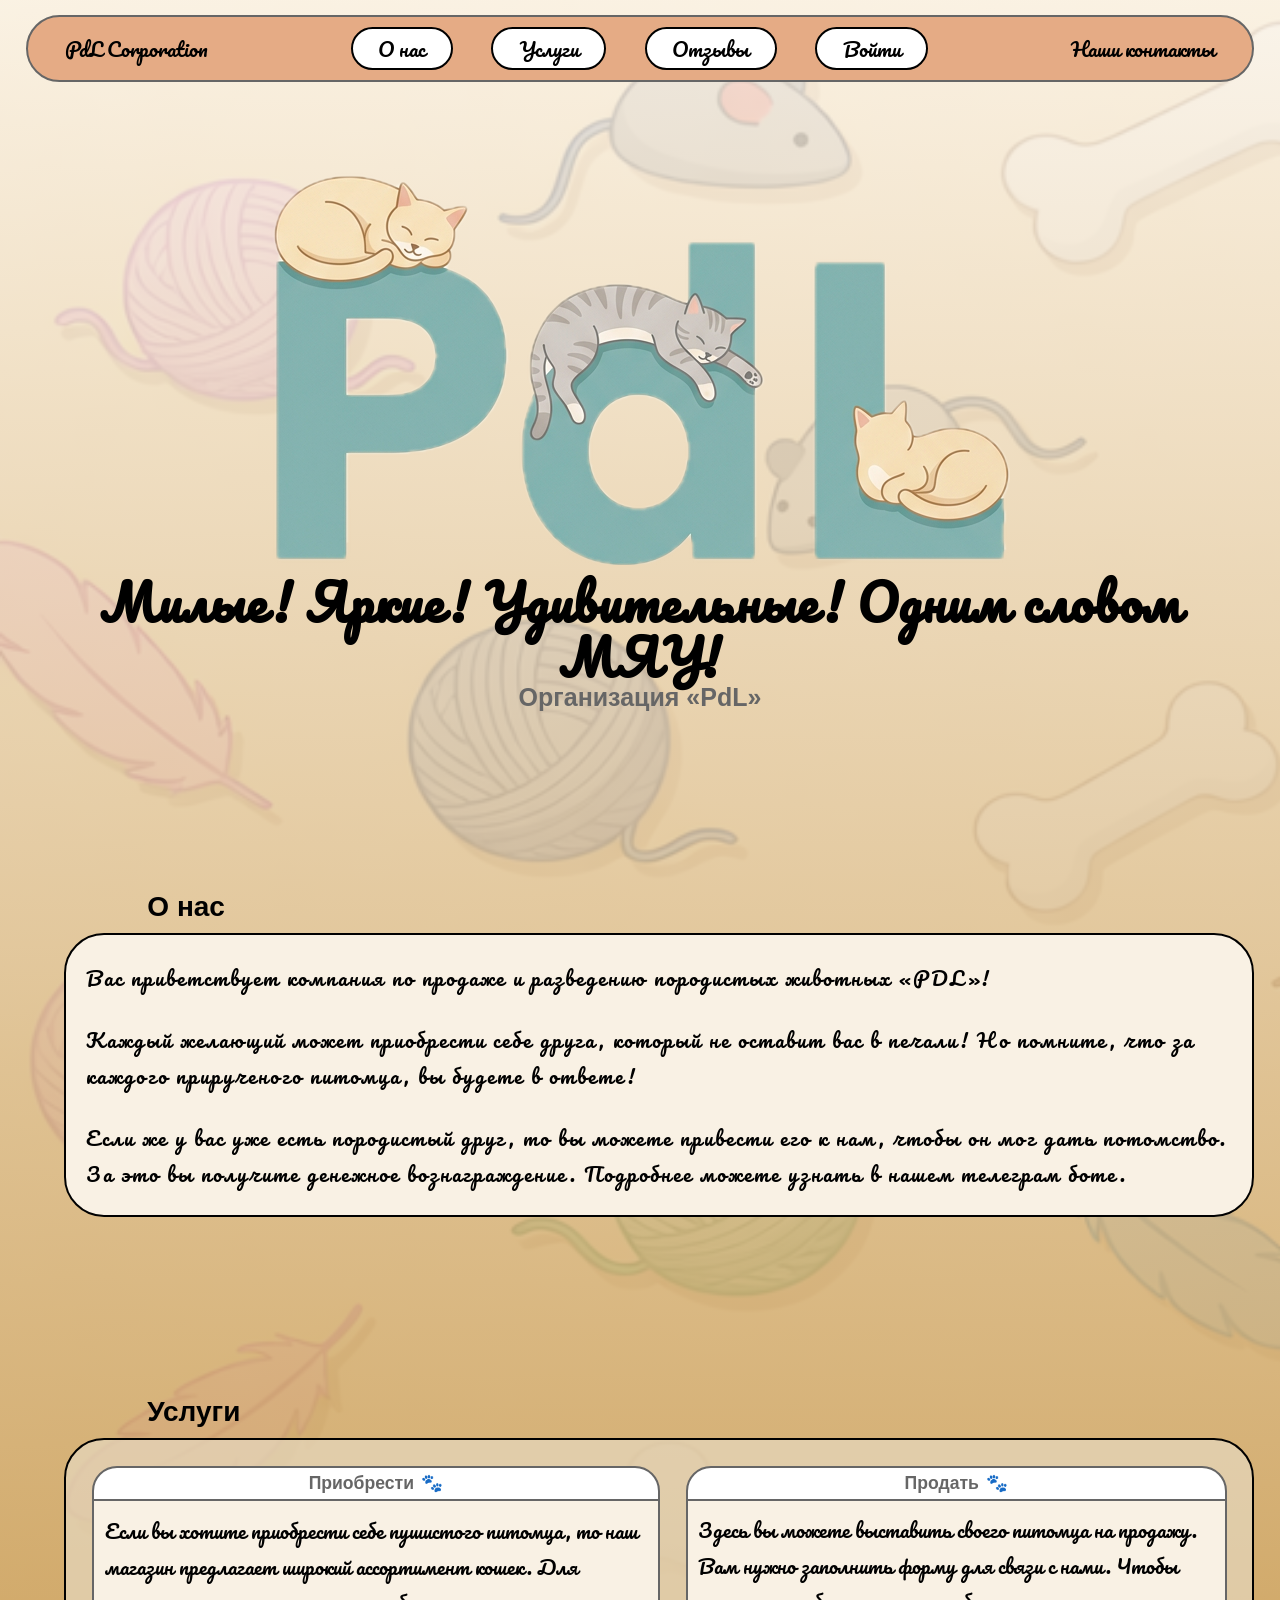
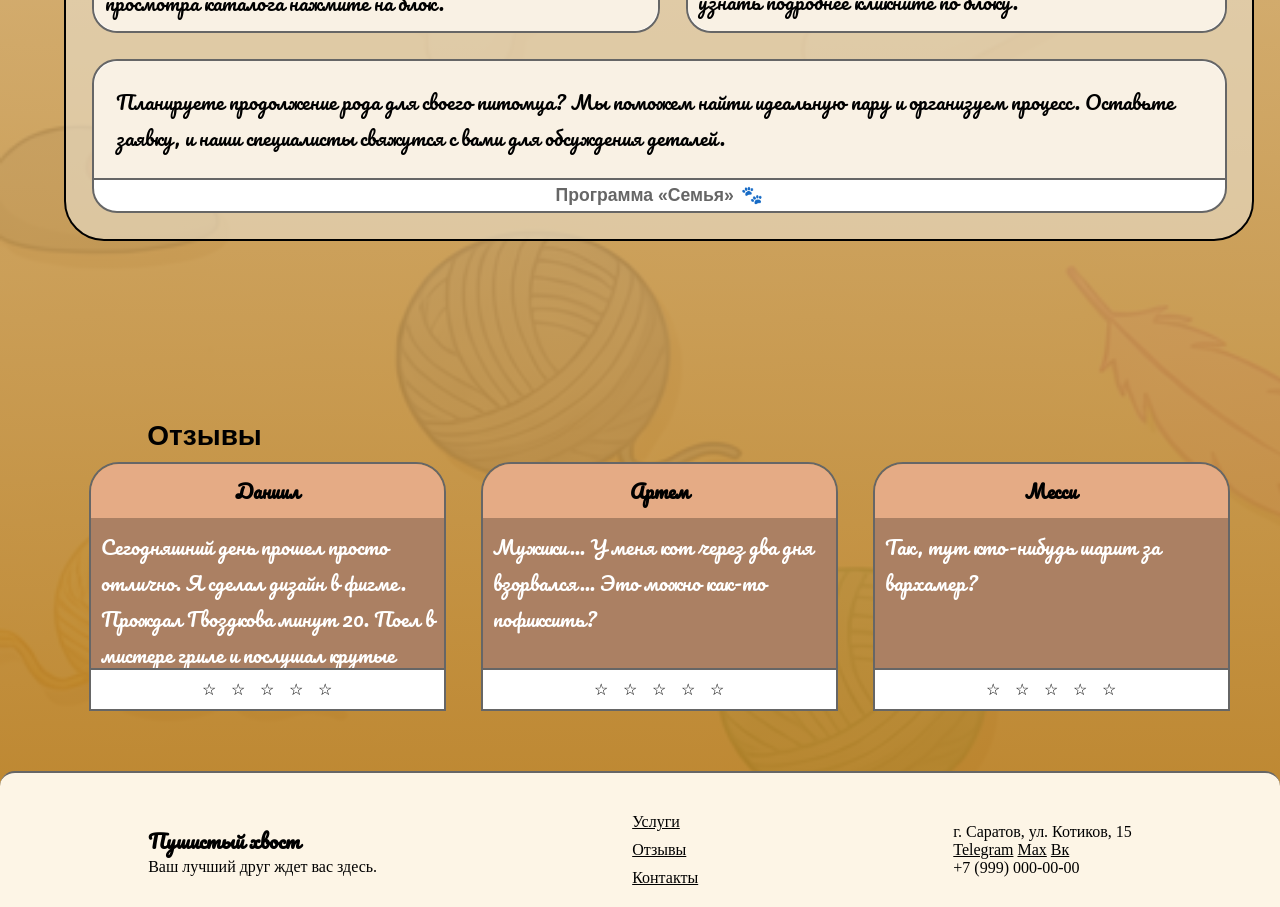
<file: index.html>
<!DOCTYPE html>
<html lang="ru">
<head>
  <meta charset="UTF-8">
  <meta name="viewport" content="width=device-width, initial-scale=1.0">
  <link rel="stylesheet" href="style/style.css">
  <link rel="preconnect" href="https://fonts.googleapis.com">
  <link rel="preconnect" href="https://fonts.gstatic.com" crossorigin>
  <link href="https://fonts.googleapis.com/css2?family=Pacifico&display=swap" rel="stylesheet">
  <title>Laboratory work 4.2</title>
</head>
<body>
  <header>
    <a href="index.html" class="text-in-nav">PdL Corporation</a>
    <nav>
      <a href="#about" class="nav">О нас</a>
      <a href="#services" class="nav">Услуги</a>
      <a href="#reviews" class="nav">Отзывы</a>
      <a href="Pages/auto.html" class="nav">Войти</a>
    </nav>
    <a href="#contacts" class="text-in-nav">Наши контакты</a>
  </header>
  <main>
    <figure class="Logo-figure">
      <img src="img/Logo.png" alt="3 кота лежат на буквах PdL" class="Logo-img">
    </figure>
    <div class="slogan-and-signature">
      <span class="slogan">Милые! Яркие! Удивительные! Одним словом МЯУ!</span>
      <h2 class="signature">Организация «PdL»</h2>
    </div>
    <section class="heading-and-text-block">
      <h2 id="about">О нас</h2>
      <div class="about text-decoration">
        <p>Вас приветствует компания по продаже и разведению породистых животных «PDL»!</p>
        <p>Каждый желающий может приобрести себе друга, который не оставит вас в печали! Но помните, что за каждого прирученого питомца, вы будете в ответе!</p>
        <p>Если же у вас уже есть породистый друг, то вы можете привести его к нам, чтобы он мог дать потомство. За это вы получите денежное вознаграждение. Подробнее можете узнать в нашем телеграм боте.</p>
      </div>
    </section>
    <section class="heading-and-text-block">
      <h2 id="services">Услуги</h2>
      <div class="service">
        <a href="" class="service-block">
          <article>
            <h3 class="service-head-up">Приобрести</h3>
            <p class="text-decoration">Если вы хотите приобрести себе пушистого питомца, то наш магазин предлагает широкий ассортимент кошек. Для просмотра каталога нажмите на блок.</p>
          </article>
        </a>
        <a href="" class="service-block">
          <article>
            <h3 class="service-head-up">Продать</h3>
            <p class="text-decoration">Здесь вы можете выставить своего питомца на продажу. Вам нужно заполнить форму для связи с нами. Чтобы узнать подробнее кликните по блоку.</p>
          </article>
        </a>
        <a href="" class="service-block">
          <article>
            <p class="text-decoration ">Планируете продолжение рода для своего питомца? Мы поможем найти идеальную пару и организуем процесс. Оставьте заявку, и наши специалисты свяжутся с вами для обсуждения деталей.</p>
            <h3 class="service-head-down">Программа «Семья»</h3>
          </article>
        </a>
      </div>
    </section>
    <section class="heading-and-text-block">
      <h2 id="reviews">Отзывы</h2>
      <div>
        <div class="line-reviews">
          <article class="reviews-block">
            <h3 class="reviews-head">Даниил</h3>
            <p class="text-decoration reviews-text">Сегодняшний день прошел просто отлично. Я сделал дизайн в фигме. Прождал Гвоздкова минут 20. Поел в мистере гриле и послушал крутые шутки Матвея.</p>
            <div class="reviews-stars"><span>☆</span><span>☆</span><span>☆</span><span>☆</span><span>☆</span></div>
          </article>
          <article class="reviews-block">
            <h3 class="reviews-head">Артем</h3>
            <p class="text-decoration reviews-text">Мужики... У меня кот через два дня взорвался... Это можно как-то пофиксить?</p>
            <div class="reviews-stars"><span>☆</span><span>☆</span><span>☆</span><span>☆</span><span>☆</span></div>
          </article>
          <article class="reviews-block hidden-block">
            <h3 class="reviews-head">Месси</h3>
            <p class="text-decoration reviews-text">Так, тут кто-нибудь шарит за вархамер?</p>
            <div class="reviews-stars"><span>☆</span><span>☆</span><span>☆</span><span>☆</span><span>☆</span></div>
          </article>
        </div>
      </div>
    </section>
  </main>
  <footer class="main-footer">
    <div class="footer-block">
      <div class="footer-info">
        <h2 class="fluffy-tail">Пушистый хвост</h2>
        <p>Ваш лучший друг ждет вас здесь.</p>
      </div>
      <nav class="footer-nav">
        <a href="#services">Услуги</a>
        <a href="#reviews">Отзывы</a>
        <a href="#contacts">Контакты</a>
      </nav>
      <div id="contacts" class="footer-contacts">
        <p>г. Саратов, ул. Котиков, 15</p>
        <a href="https://t.me/cotostbM" target="_blank">Telegram</a>
        <a href="https://max.ru" target="_blank">Max</a>
        <a href="https://vk.ru/club220815679" target="_blank">Вк</a>
        <p>+7 (999) 000-00-00</p>
      </div>
    </div>
  </footer>
</body>
</html>
</file>
<file: style/style.css>
*{
  margin: 0;
  padding: 0;
  box-sizing: border-box;
}

html {
  scroll-behavior: smooth;
}

body{
  background-color: #f9f1e4;
  background-image:
    linear-gradient(rgba(249, 241, 228, 0.75), rgba(180, 119, 22, 0.9)),
    url(../img/background_fone.png);
  background-repeat: no-repeat;
  background-attachment: scroll;
  background-size: cover; 
}

header{
  display: flex;
  position: fixed;
  top: 15px;
  left: 2%;
  right: 2%;

  justify-content: space-between;
  padding: 10px 2%;
  align-items: center;

  background-color: #e5ab85;
  border-radius: 40px;
  border: 2px solid #666;

  box-sizing: border-box;
  z-index: 100;
}

nav{
  display: flex;
  gap: clamp(2px, 3vw, 80px);
}

a.nav{
  display: flex;
  text-decoration: none;
  color: inherit;
  align-items: center;
  background-color: white;
  padding: 2px clamp(8px, 2vw, 30px);
  font-size: clamp(10px, 2vw, 20px);
  white-space: nowrap;

  border: 2px solid black;
  border-radius: 40px;
  transition: all 0.4s ease;
  font-family: Pacifico;
}

a.nav:hover{
  background-color: #e18a8575;
}

.text-in-nav{
  color: black;
  font-size: clamp(3px, 2vw, 20px);
  margin: 0% 1%;
  font-family: Pacifico;
  text-align: center;
  text-decoration: none;
}

.text-in-nav:hover{
  color: #666;
}

.Logo-img{
  width: clamp(280px, 85%, 740px);
  height: auto;
}

.Logo-figure{
  display: flex;
  justify-content: center;
  align-items: end;
  margin-top: clamp(170px, 13vw, 250px);
}

.slogan{
  font-size: clamp(24px, 6vw, 50px);
  line-height: 1.1;
  font-family: Pacifico;
  letter-spacing: 1px;
  transition: all 0.4s ease;
  margin: 0 clamp(10px, 5vw, 10%);
  margin-top: 10px;
}

.signature{
  margin-top: -2px;
  color: #666;
  font-size: clamp(12px, 4vw, 25px);
  font-family: sans-serif;
}

.slogan-and-signature{
  display: flex;
  text-align: center;
  font-weight: bold;
  flex-direction: column;
}

.heading-and-text-block{
  display: flex;
  flex-direction: column;
  margin-top: clamp(150px, 14vw, 200px);
  margin-left: 5%;
  margin-right: 2%;
}

.text-decoration{
  display: grid;
  font-family: Pacifico, cursive;
  font-size: clamp(18px, 1.6vw, 36px);
  padding: clamp(10px, 2%, 30px);
  gap: clamp(26px, 2vw, 40px);
}

section > h2{
  scroll-margin-top: 100px;
  font-size: clamp(28px, 1.7vw, 48px);
  margin-bottom: 10px;
  margin-left: 7%;
  font-family: sans-serif;
}

.about{
  border: 2px solid black;
  border-radius: 40px;
  background-color: #f9f1e4;
  letter-spacing: 2px;
  padding-left: clamp(14px, 2%, 20px);
}

.service{
  display: grid;
  grid-template-columns: auto auto;
  grid-template-rows: auto;
  border: 2px solid black;
  border-radius: 40px;
  background-color: #e8dcc4aa;
  gap: clamp(5px, 2vw, 40px);
  padding: clamp(5px, 2vw, 40px);
}

.service :nth-child(3) {
  grid-column: 1 / 3;
}

div > a > article > h3{
  display: flex;
  justify-content: center;
  align-items: center;
  color: #666;
  font-size: clamp(5px, 1.1rem, 30px);
  padding: 5px;
  font-family: sans-serif;
  pointer-events: none;
}

div > a > article > h3::after{
  content: "🐾";
  margin-left: 7px;
  display: flex;
  color: black;
}

.service-block:hover article > h3::after{
  transform: rotate(20deg) scale(1.2);
  transition: 0.3s;
}

div > a > article > p{
  display: flex;
  flex-grow: 1;
  background-color: #F9F1E4;
  padding: 20px clamp(15px, 3%, 30px);
  color: black;
  pointer-events: none;
}

.service-block{
  display: block;
  background-color: white;
  border-radius: 25px;
  border: 2px solid #666;
  text-decoration: none;
}

.service-block article {
  display: flex;
  flex-direction: column;
  height: 100%;
  border-radius: 25px;
  overflow: hidden;
}

.service-block:hover h3{
  transform: scale(1.1);
  transition: 0.3s;
  color: black;
}

.service-head-up{
  border-bottom: 2px solid #666;
}

.service-head-down{
  border-top: 2px solid #666;
}

.reviews-text{
  display: block;
  flex-grow: 1;
  max-height: 150px;
  background-color: #AB8063;
  color: white;
  overflow: auto;
}

.reviews-head{
  display: flex;
  flex-direction: column;
  justify-content: center;
  align-items: center;
  font-family: Pacifico, cursive;
  font-size: clamp(5px, 1.2rem, 20px);
  background-color: #E5AB85;
  padding: clamp(3px, 2vw, 10px);
  white-space: nowrap;
  overflow: hidden;
}

.reviews-stars{
  display: flex;
  background-color: white;
  padding: 10px clamp(3px, 5%, 15px);
  justify-content: center;
  gap: clamp(2px, 1.5vw, 15px);
  border-top: 2px solid #666;
}

.reviews-block{
  display: flex;
  flex-direction: column;
  width: clamp(150px, 30%, 400px);
  border-radius: 30px 30px 0 0;
  border: 2px solid #666;
  overflow: hidden;
}

.line-reviews{
  display: flex;
  justify-content: space-evenly;
  gap: 10px;
}

.footer-block{
  display: flex;
  background-color: #fdf5e6;
  justify-content: space-around;
  align-items: center;
  margin-top: 60px;
  padding-top: 40px;
  padding-bottom: 20px;
  border-top: 2px solid #666;
  border-radius: 15px 15px 0 0;
  padding-left: 2%;
  padding-right: 2%;
  gap: 10px;
}

.footer-nav{
  display: flex;
  flex-direction: column;
  justify-content: center;
  gap: 10px;
}

.fluffy-tail{
  font-family: Pacifico, cursive;
  font-size: clamp(6px, 5vw, 20px);
}

div > nav > a{
  color: black;
}

div > nav > a:hover{
  color: #666;
}

div > div > a{
  color: black;
}

div > div > a:hover{
  color: #666;
}
</file>
